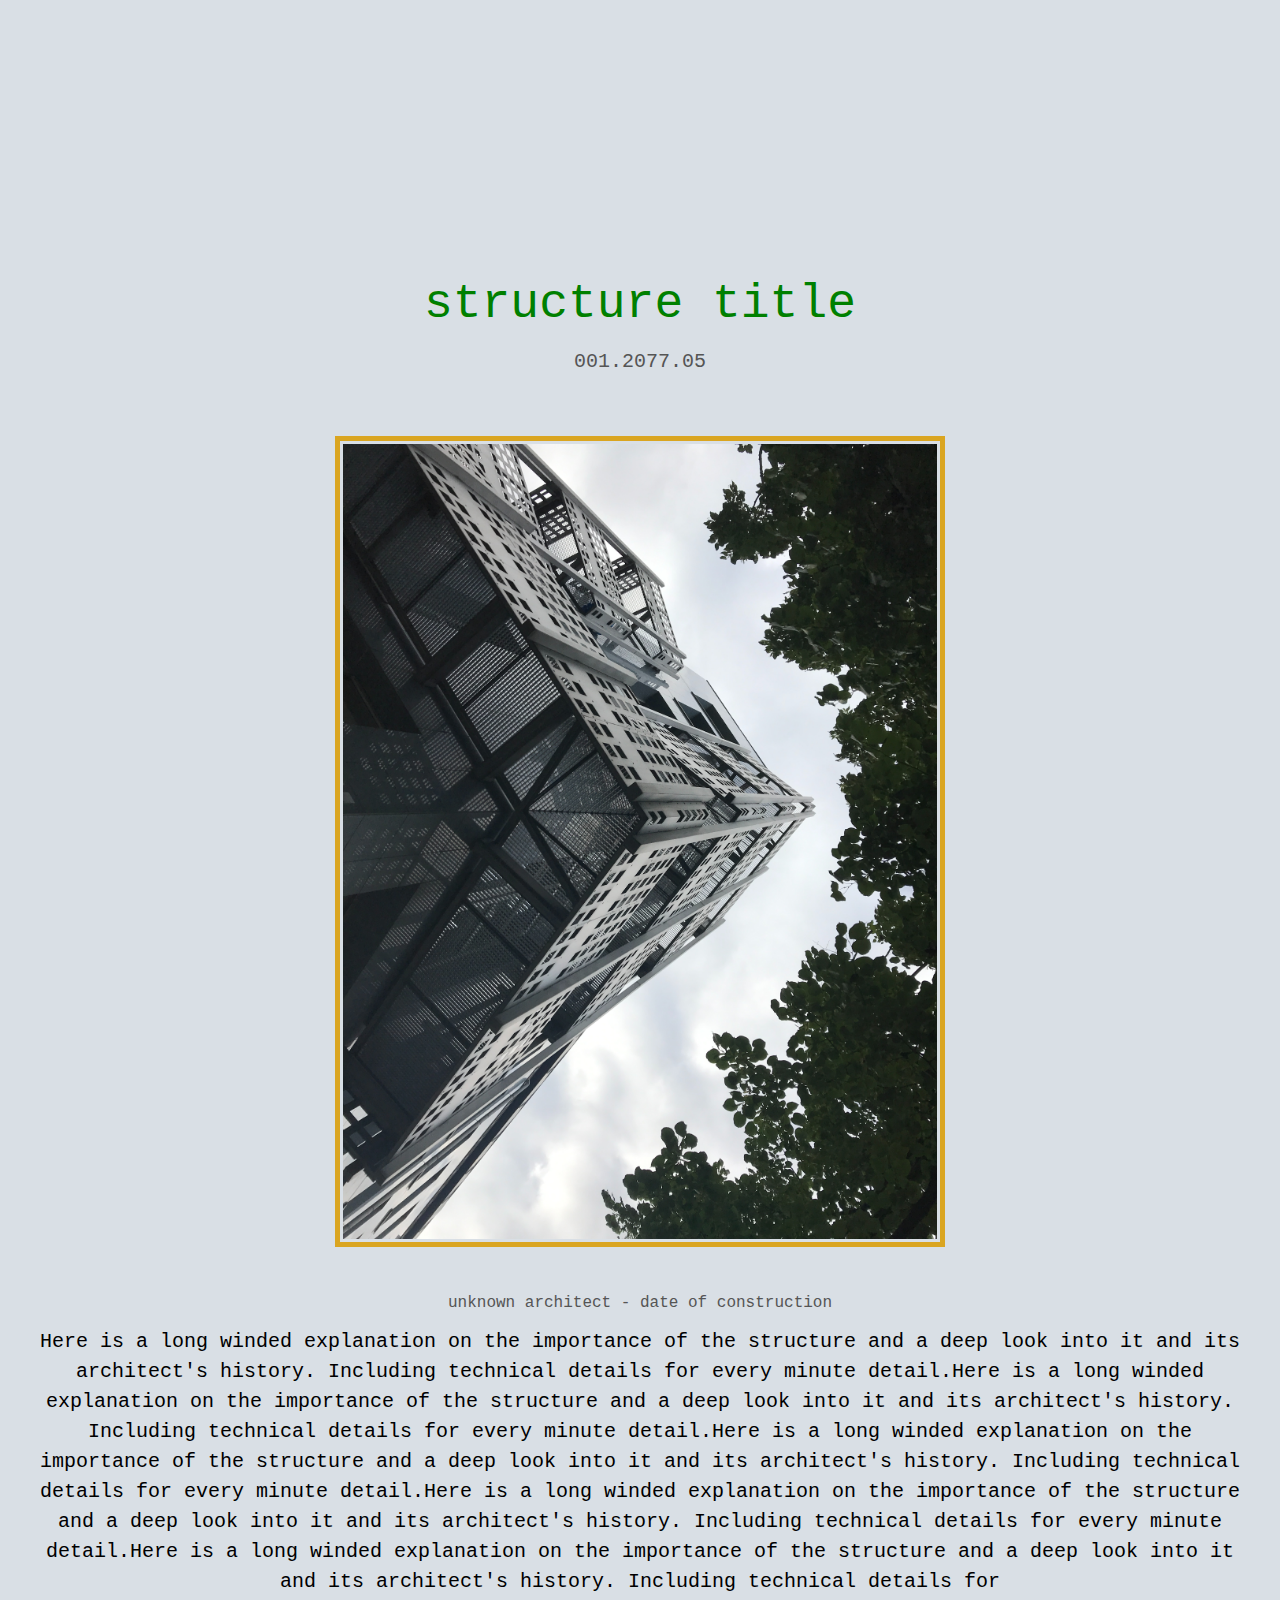
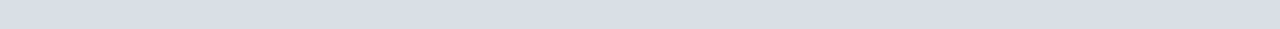
<file: berlin.html>
<!DOCTYPE html>
<html lang="en">

<head>
   <meta charset="UTF-8">
   <meta name="viewport"  content="width=device-width, initial-scale=1.0">
   <title>Brutalism Germany</title>
   <link rel="stylesheet" href="assets/css/styles.css">
   <link rel="stylesheet" href="assets/css/reset.css">

</head>

<body>
    <main>
     <header>
        <div class="textcontainer">
            <h1><a href="index.html">structure title</a></h1>
            <p>001.2077.05</p>
        </div>
    
     </header>



     <div class="panecontainer">
        <div class="singlewindow">
            <div class="singlepane">
                   <img src="assets/images/berlin.jpg" alt="berlin">
            </div>
        </div>
     </div>

     <div class="infocontainer">
        <h2>unknown architect - date of construction</h2>
        <p>Here is a long winded explanation on the importance of the structure and a deep look into it and its architect's history. Including technical details for every minute detail.Here is a long winded explanation on the importance of the structure and a deep look into it and its architect's history. Including technical details for every minute detail.Here is a long winded explanation on the importance of the structure and a deep look into it and its architect's history. Including technical details for every minute detail.Here is a long winded explanation on the importance of the structure and a deep look into it and its architect's history. Including technical details for every minute detail.Here is a long winded explanation on the importance of the structure and a deep look into it and its architect's history. Including technical details for</p>
     </div>
    </main>

</body>

</html>
</file>
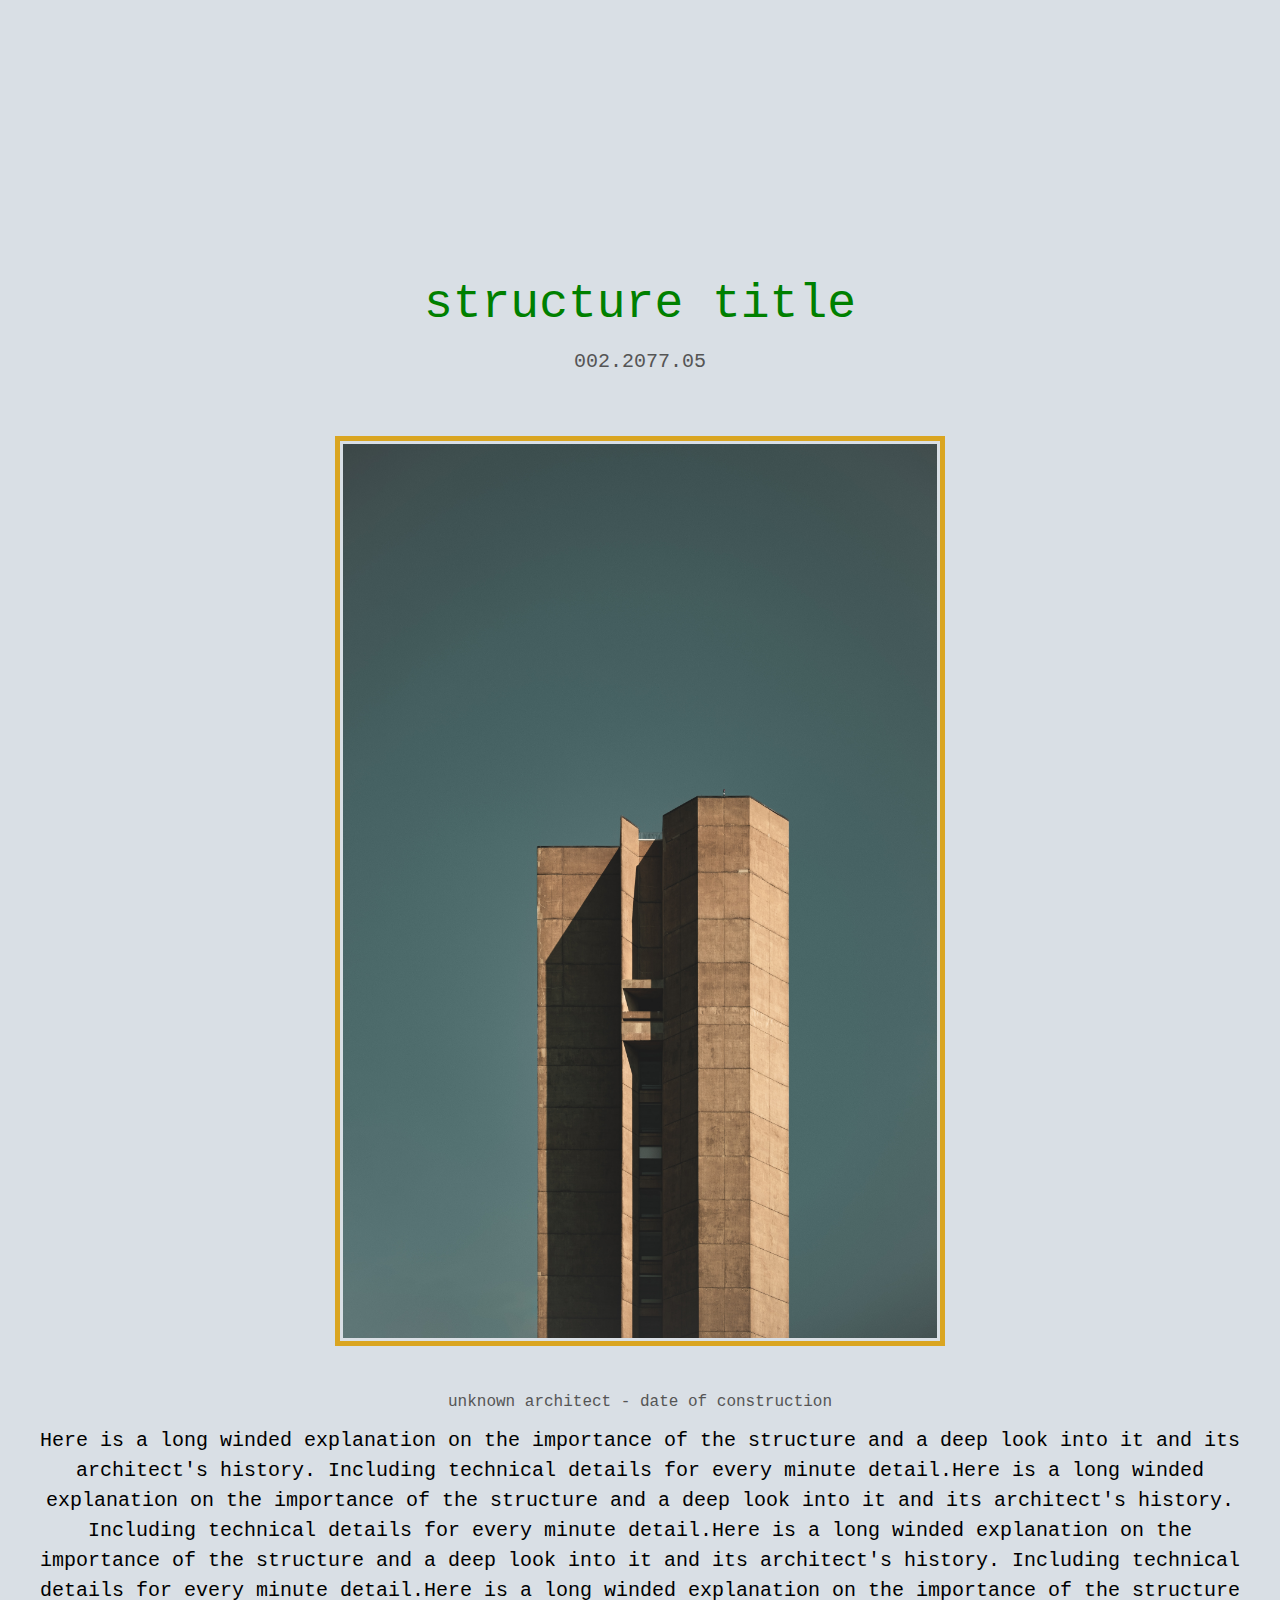
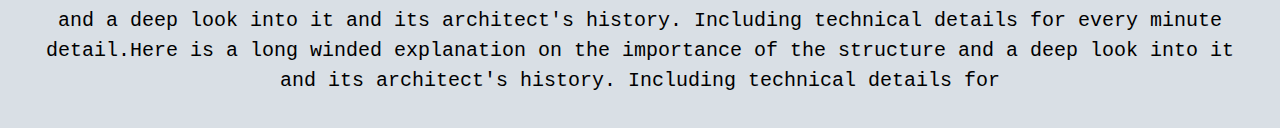
<file: boston.html>
<!DOCTYPE html>
<html lang="en">

<head>
   <meta charset="UTF-8">
   <meta name="viewport"  content="width=device-width, initial-scale=1.0">
   <title>Brutalism United States</title>
   <link rel="stylesheet" href="assets/css/styles.css">
   <link rel="stylesheet" href="assets/css/reset.css">

</head>

<body>
    <main>
     <header>
        <div class="textcontainer">
            <h1><a href="index.html">structure title</a></h1>
            <p>002.2077.05</p>
        </div>
    
     </header>



     <div class="panecontainer">
        <div class="singlewindow">
            <div class="singlepane">
                   <img src="assets/images/boston.jpg" alt="boston">
            </div>
        </div>
     </div>

     <div class="infocontainer">
        <h2>unknown architect - date of construction</h2>
        <p>Here is a long winded explanation on the importance of the structure and a deep look into it and its architect's history. Including technical details for every minute detail.Here is a long winded explanation on the importance of the structure and a deep look into it and its architect's history. Including technical details for every minute detail.Here is a long winded explanation on the importance of the structure and a deep look into it and its architect's history. Including technical details for every minute detail.Here is a long winded explanation on the importance of the structure and a deep look into it and its architect's history. Including technical details for every minute detail.Here is a long winded explanation on the importance of the structure and a deep look into it and its architect's history. Including technical details for</p>
     </div>
    </main>

</body>

</html>
</file>
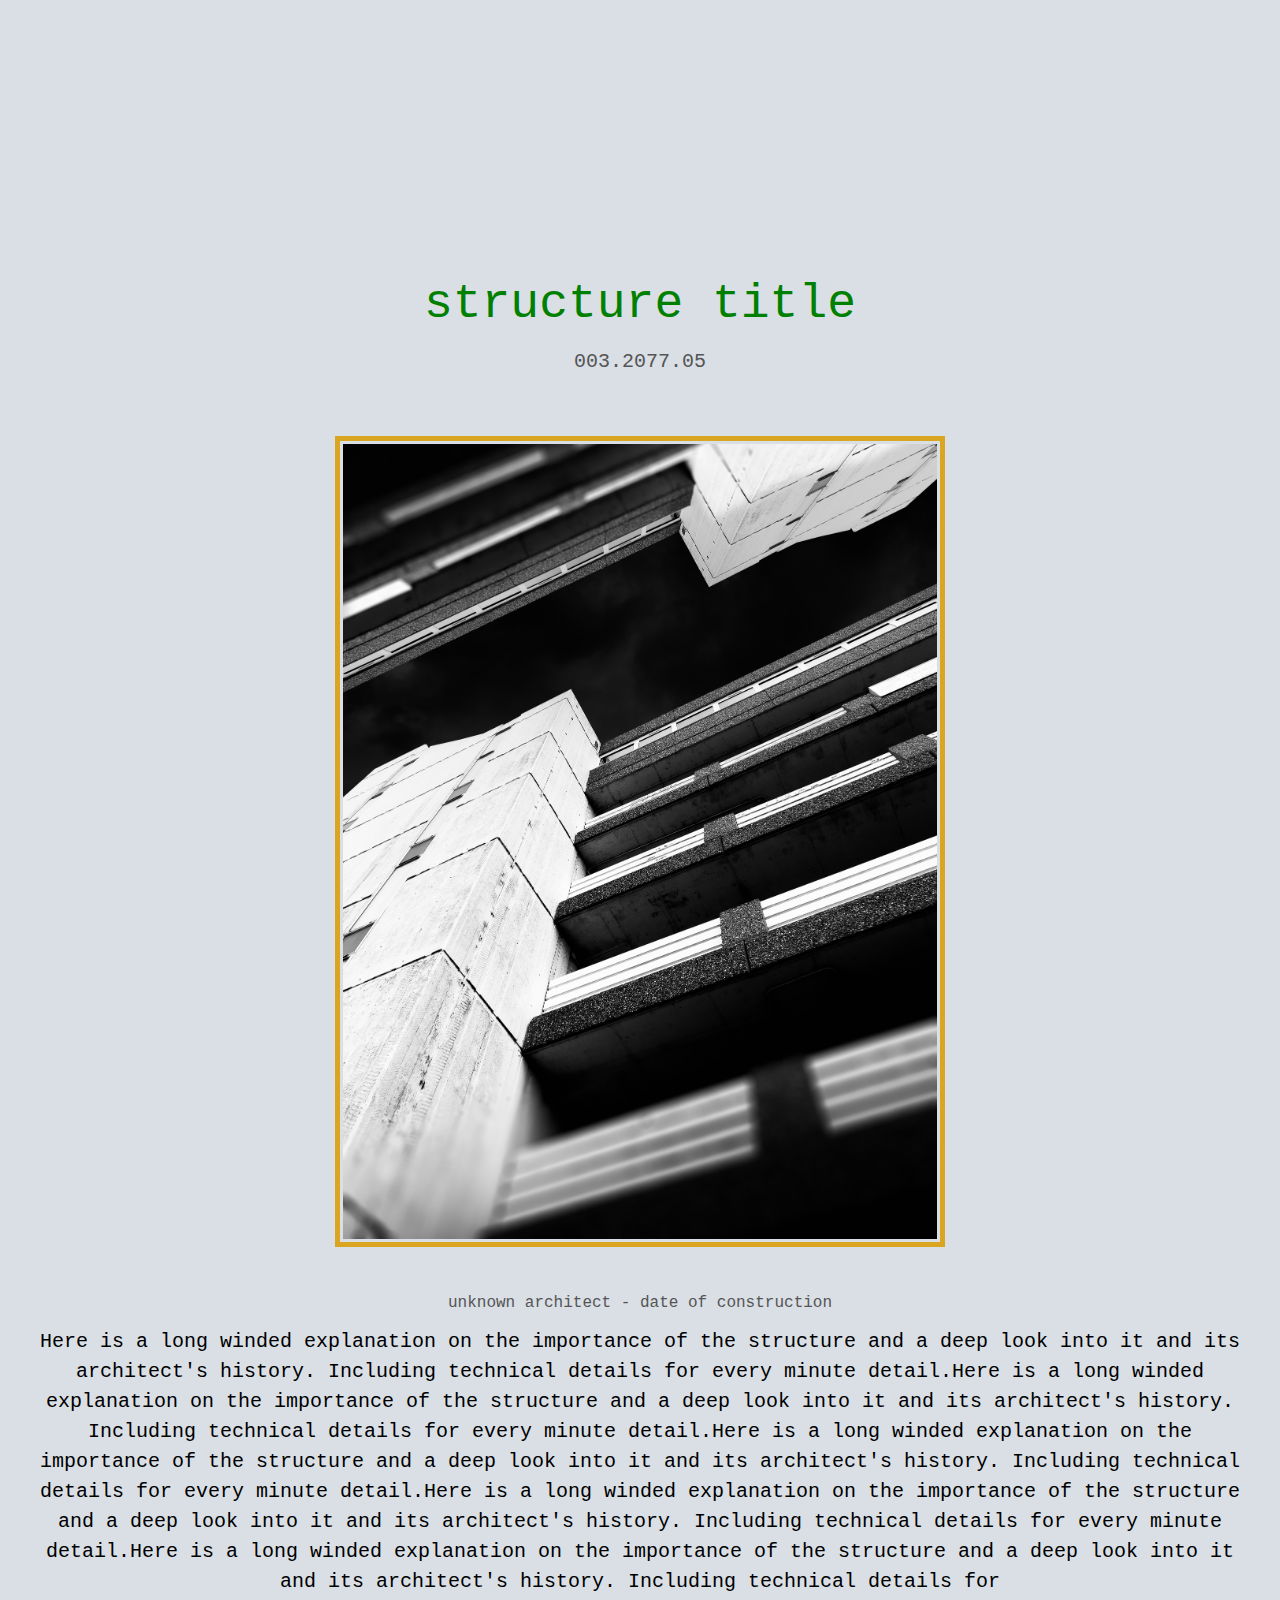
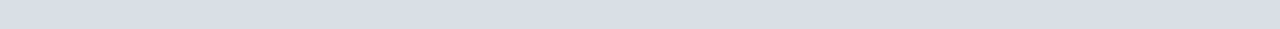
<file: derby.html>
<!DOCTYPE html>
<html lang="en">

<head>
   <meta charset="UTF-8">
   <meta name="viewport"  content="width=device-width, initial-scale=1.0">
   <title>Brutalism United Kingdom</title>
   <link rel="stylesheet" href="assets/css/styles.css">
   <link rel="stylesheet" href="assets/css/reset.css">

</head>

<body>
    <main>
     <header>
        <div class="textcontainer">
            <h1><a href="index.html">structure title</a></h1>
            <p>003.2077.05</p>
        </div>
    
     </header>



     <div class="panecontainer">
        <div class="singlewindow">
            <div class="singlepane">
                   <img src="assets/images/derby.jpg" alt="derby">
            </div>
        </div>
     </div>

     <div class="infocontainer">
        <h2>unknown architect - date of construction</h2>
        <p>Here is a long winded explanation on the importance of the structure and a deep look into it and its architect's history. Including technical details for every minute detail.Here is a long winded explanation on the importance of the structure and a deep look into it and its architect's history. Including technical details for every minute detail.Here is a long winded explanation on the importance of the structure and a deep look into it and its architect's history. Including technical details for every minute detail.Here is a long winded explanation on the importance of the structure and a deep look into it and its architect's history. Including technical details for every minute detail.Here is a long winded explanation on the importance of the structure and a deep look into it and its architect's history. Including technical details for</p>
     </div>
    </main>

</body>

</html>
</file>
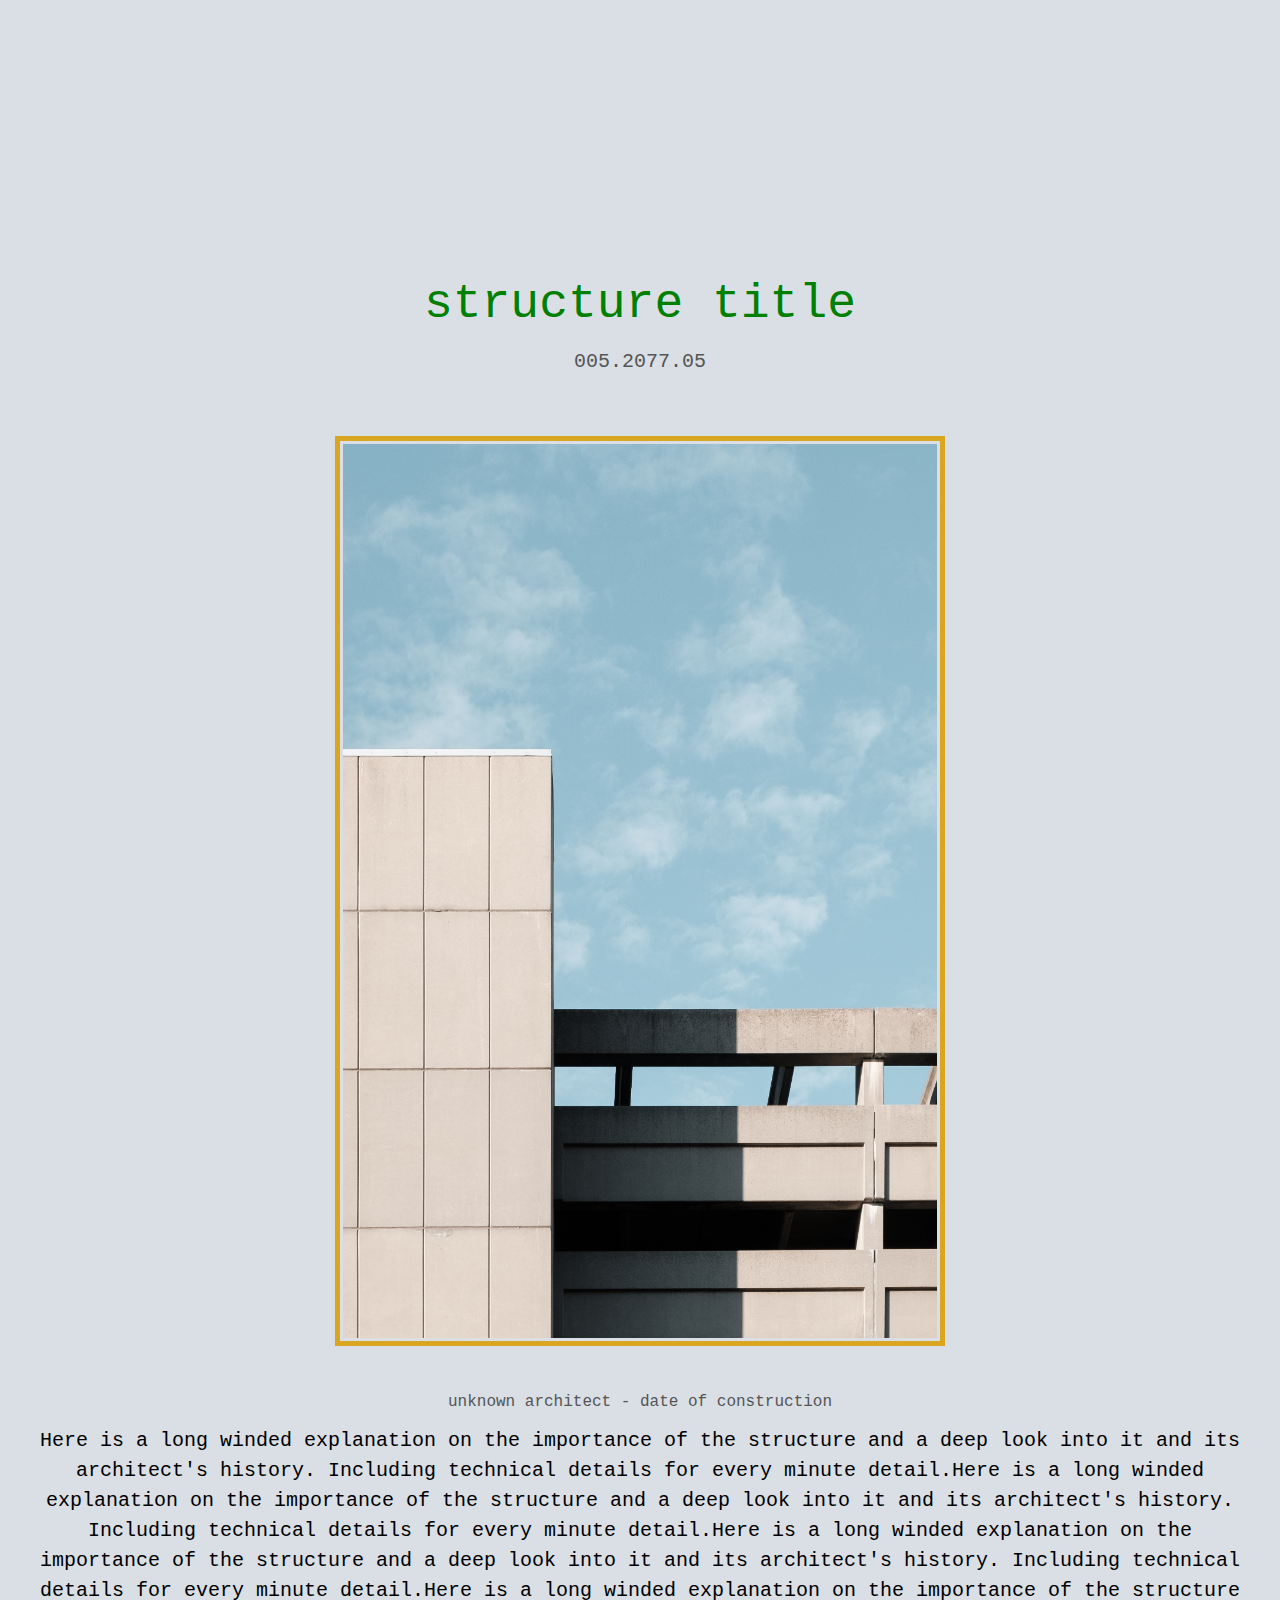
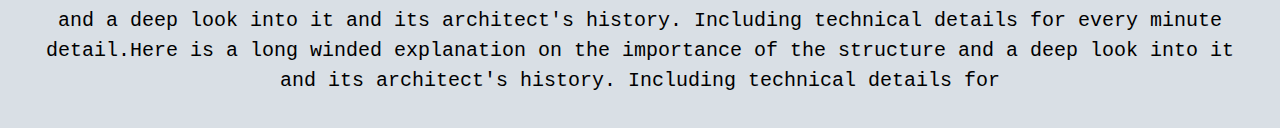
<file: french.html>
<!DOCTYPE html>
<html lang="en">

<head>
   <meta charset="UTF-8">
   <meta name="viewport"  content="width=device-width, initial-scale=1.0">
   <title>Brutalism France</title>
   <link rel="stylesheet" href="assets/css/styles.css">
   <link rel="stylesheet" href="assets/css/reset.css">

</head>

<body>
    <main>
     <header>
        <div class="textcontainer">
            <h1><a href="index.html">structure title</a></h1>
            <p>005.2077.05</p>
        </div>
    
     </header>



     <div class="panecontainer">
        <div class="singlewindow">
            <div class="singlepane">
                   <img src="assets/images/french.jpg" alt="france">
            </div>
        </div>
     </div>

     <div class="infocontainer">
        <h2>unknown architect - date of construction</h2>
        <p>Here is a long winded explanation on the importance of the structure and a deep look into it and its architect's history. Including technical details for every minute detail.Here is a long winded explanation on the importance of the structure and a deep look into it and its architect's history. Including technical details for every minute detail.Here is a long winded explanation on the importance of the structure and a deep look into it and its architect's history. Including technical details for every minute detail.Here is a long winded explanation on the importance of the structure and a deep look into it and its architect's history. Including technical details for every minute detail.Here is a long winded explanation on the importance of the structure and a deep look into it and its architect's history. Including technical details for</p>
     </div>
    </main>

</body>

</html>
</file>
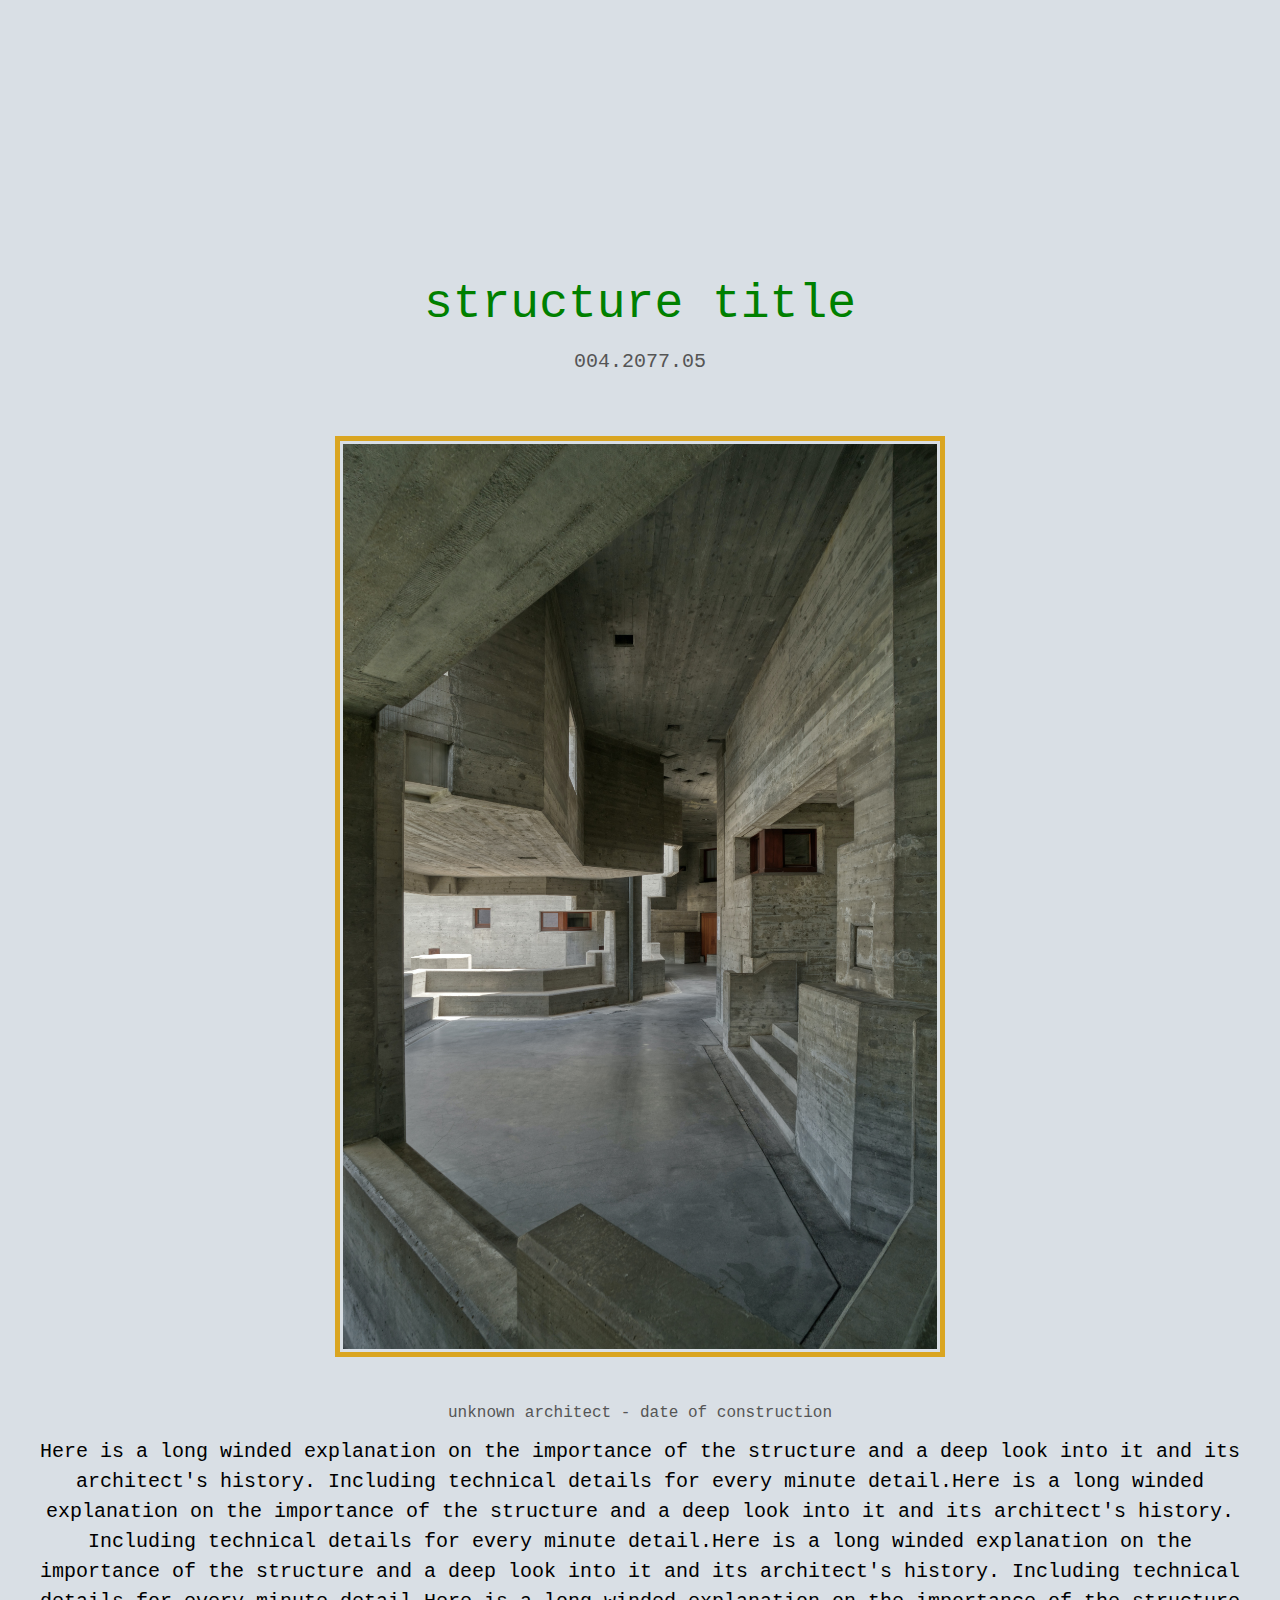
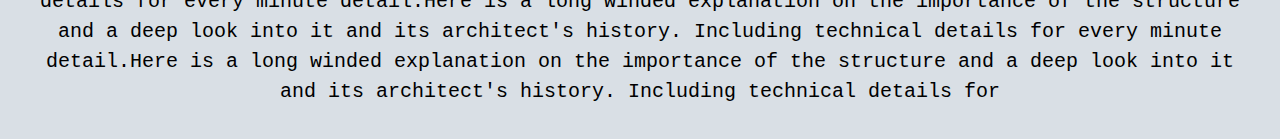
<file: swiss.html>
<!DOCTYPE html>
<html lang="en">

<head>
   <meta charset="UTF-8">
   <meta name="viewport"  content="width=device-width, initial-scale=1.0">
   <title>Brutalism Switzerland</title>
   <link rel="stylesheet" href="assets/css/styles.css">
   <link rel="stylesheet" href="assets/css/reset.css">

</head>

<body>
    <main>
     <header>
        <div class="textcontainer">
            <h1><a href="index.html">structure title</a></h1>
            <p>004.2077.05</p>
        </div>
    
     </header>



     <div class="panecontainer">
        <div class="singlewindow">
            <div class="singlepane">
                   <img src="assets/images/swiss.jpg" alt="switzerland">
            </div>
        </div>
     </div>

     <div class="infocontainer">
        <h2>unknown architect - date of construction</h2>
        <p>Here is a long winded explanation on the importance of the structure and a deep look into it and its architect's history. Including technical details for every minute detail.Here is a long winded explanation on the importance of the structure and a deep look into it and its architect's history. Including technical details for every minute detail.Here is a long winded explanation on the importance of the structure and a deep look into it and its architect's history. Including technical details for every minute detail.Here is a long winded explanation on the importance of the structure and a deep look into it and its architect's history. Including technical details for every minute detail.Here is a long winded explanation on the importance of the structure and a deep look into it and its architect's history. Including technical details for</p>
     </div>
    </main>

</body>

</html>
</file>
<file: assets/css/styles.css>
body {
  font-size: 24px;
  font-family: 'Segoe UI', Tahoma, Geneva, Verdana, sans-serif;
  background-color: rgb(217, 223, 229);
}

h1 {
  font-size: 24px;
  text-align: center;
}

h2 {
  font-size: 18px;
  text-align: center;
}

p {
  font-size: 18px;
  text-align: center;
  font-weight: 100;
}


/* Header */
header h1 {
    font-size: 48px;
    color: green;
    font-family: monospace, sans-serif;
    text-align: center;
    line-height: 2.0em;
}
header p {
    font-family: monospace, sans-serif;
    font-size: 20px;
    color: #555;
}
a {
  color: green;
  text-decoration: none;
}
.textcontainer {
  justify-content: center;
  align-items: center;
  position: relative;
  padding-top: 20%;
  padding-bottom: 5%;
}


/* Window Gallery */
.panecontainer {
  display: flex;
  justify-content: center;
  align-items: center;
  min-height: 40vh;
}
.window {
  display: flex;
  flex-wrap: wrap;
  width: 400px;
  border: 10px solid goldenrod;
}
.pane {
  width: calc(50% - 10px);
  margin: 5px;
}
.pane img {
  width: 100%;
  height: 100%;
  object-fit: cover;
}


/* Single Image Windows */
.singlewindow {
  display: flex;
  flex-wrap: wrap;
  max-width: 600px;
  border: 5px solid goldenrod;
}
.singlepane {
  width: 100%;
  margin: 3px;
}
.singlepane img {
  width: 100%;
  height: 100%;
  object-fit: cover;
}


/* Image Styling */
.imagezoom:hover {
  transform: scale(3.5);
}
img {
  transition: transform 0.3s ease-in-out;
}


/* Informational Text */
.infocontainer {
  padding: 2em;
  align-items: center;
}
.infocontainer h1 {
  font-size: 40px;
  font-family: monospace, sans-serif;
  color: green;
}
.infocontainer h2 {
  font-family: monospace, sans-serif;
  color:#555;
  padding: 1em;
}
.infocontainer p {
  font-size: 20px;
  font-family: monospace, sans-serif;
  font-weight: lighter;
  line-height: 1.5em;
}

/* Media Queries */
/* Tablet */
@media (min-width: 600px) {
  h1 {
    font-size: 36px;
  }

  p {
    font-size: 24px;
  }
}
/* Desktop */
@media (min-width: 900px) {
  h1 {
    font-size: 48px;
  }

  p {
    font-size: 36px;
  }
}
</file>
